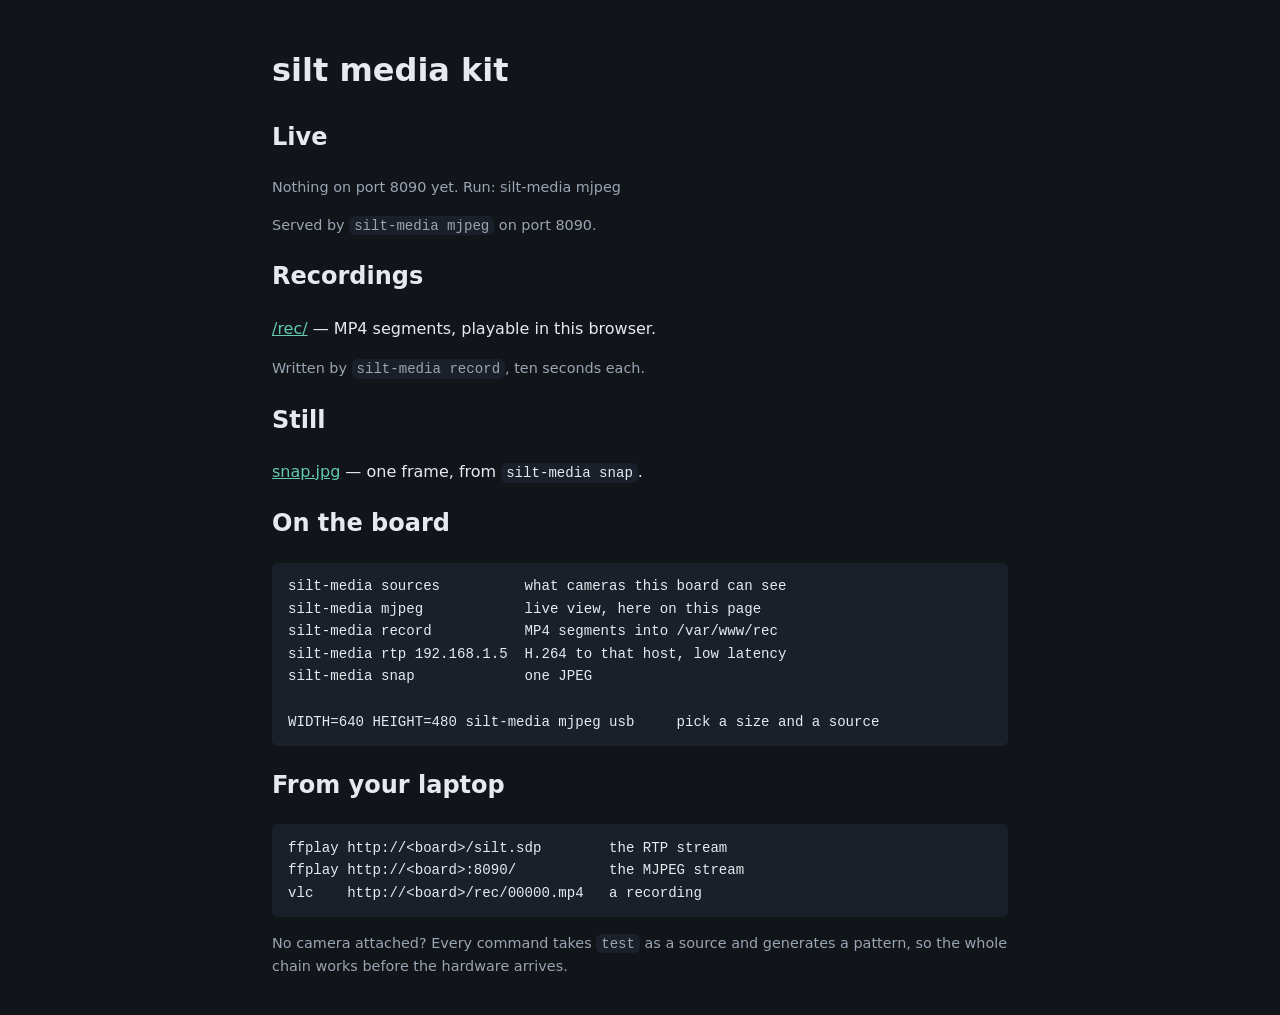
<file: packs/media-kit/br2-external/overlay/var/www/index.html>
<!DOCTYPE html>
<html lang="en">
<head>
<meta charset="utf-8">
<meta name="viewport" content="width=device-width, initial-scale=1">
<title>silt media kit</title>
<style>
  body { font: 16px/1.6 system-ui, sans-serif; margin: 0 auto; max-width: 46rem;
         padding: 1.5rem; background: #11151a; color: #e6eaf0; }
  a { color: #63c9b0; }
  img { max-width: 100%; border-radius: 8px; background: #000; display: block; }
  code, pre { font-family: ui-monospace, Menlo, monospace; font-size: .88rem;
              background: #1a2029; border-radius: 6px; }
  code { padding: .12em .35em; }
  pre { padding: .8rem 1rem; overflow-x: auto; }
  .hint { color: #9aa5b3; font-size: .9rem; }
</style>
</head>
<body>

<h1>silt media kit</h1>

<h2>Live</h2>
<!-- multipart/x-mixed-replace: the browser renders it with no player and no
     JavaScript. Nothing is listening until silt-media mjpeg runs. -->
<img src="" id="live" alt="live stream"
     onerror="this.replaceWith(Object.assign(document.createElement('p'),
              {className:'hint',textContent:'Nothing on port 8090 yet. Run: silt-media mjpeg'}))">
<p class="hint">Served by <code>silt-media mjpeg</code> on port 8090.</p>

<h2>Recordings</h2>
<p><a href="/rec/">/rec/</a> — MP4 segments, playable in this browser.</p>
<p class="hint">Written by <code>silt-media record</code>, ten seconds each.</p>

<h2>Still</h2>
<p><a href="/snap.jpg">snap.jpg</a> — one frame, from <code>silt-media snap</code>.</p>

<h2>On the board</h2>
<pre>silt-media sources          what cameras this board can see
silt-media mjpeg            live view, here on this page
silt-media record           MP4 segments into /var/www/rec
silt-media rtp 192.168.1.5  H.264 to that host, low latency
silt-media snap             one JPEG

WIDTH=640 HEIGHT=480 silt-media mjpeg usb     pick a size and a source</pre>

<h2>From your laptop</h2>
<pre>ffplay http://&lt;board&gt;/silt.sdp        the RTP stream
ffplay http://&lt;board&gt;:8090/           the MJPEG stream
vlc    http://&lt;board&gt;/rec/00000.mp4   a recording</pre>

<p class="hint">No camera attached? Every command takes <code>test</code> as a
source and generates a pattern, so the whole chain works before the hardware
arrives.</p>

<script>
  // The stream is on another port of this same board, so the page works
  // whatever address you reached it by: hostname, IP or .local.
  var img = document.getElementById('live');
  img.src = 'http://' + location.hostname + ':8090/?action=stream';
</script>

</body>
</html>
</file>
